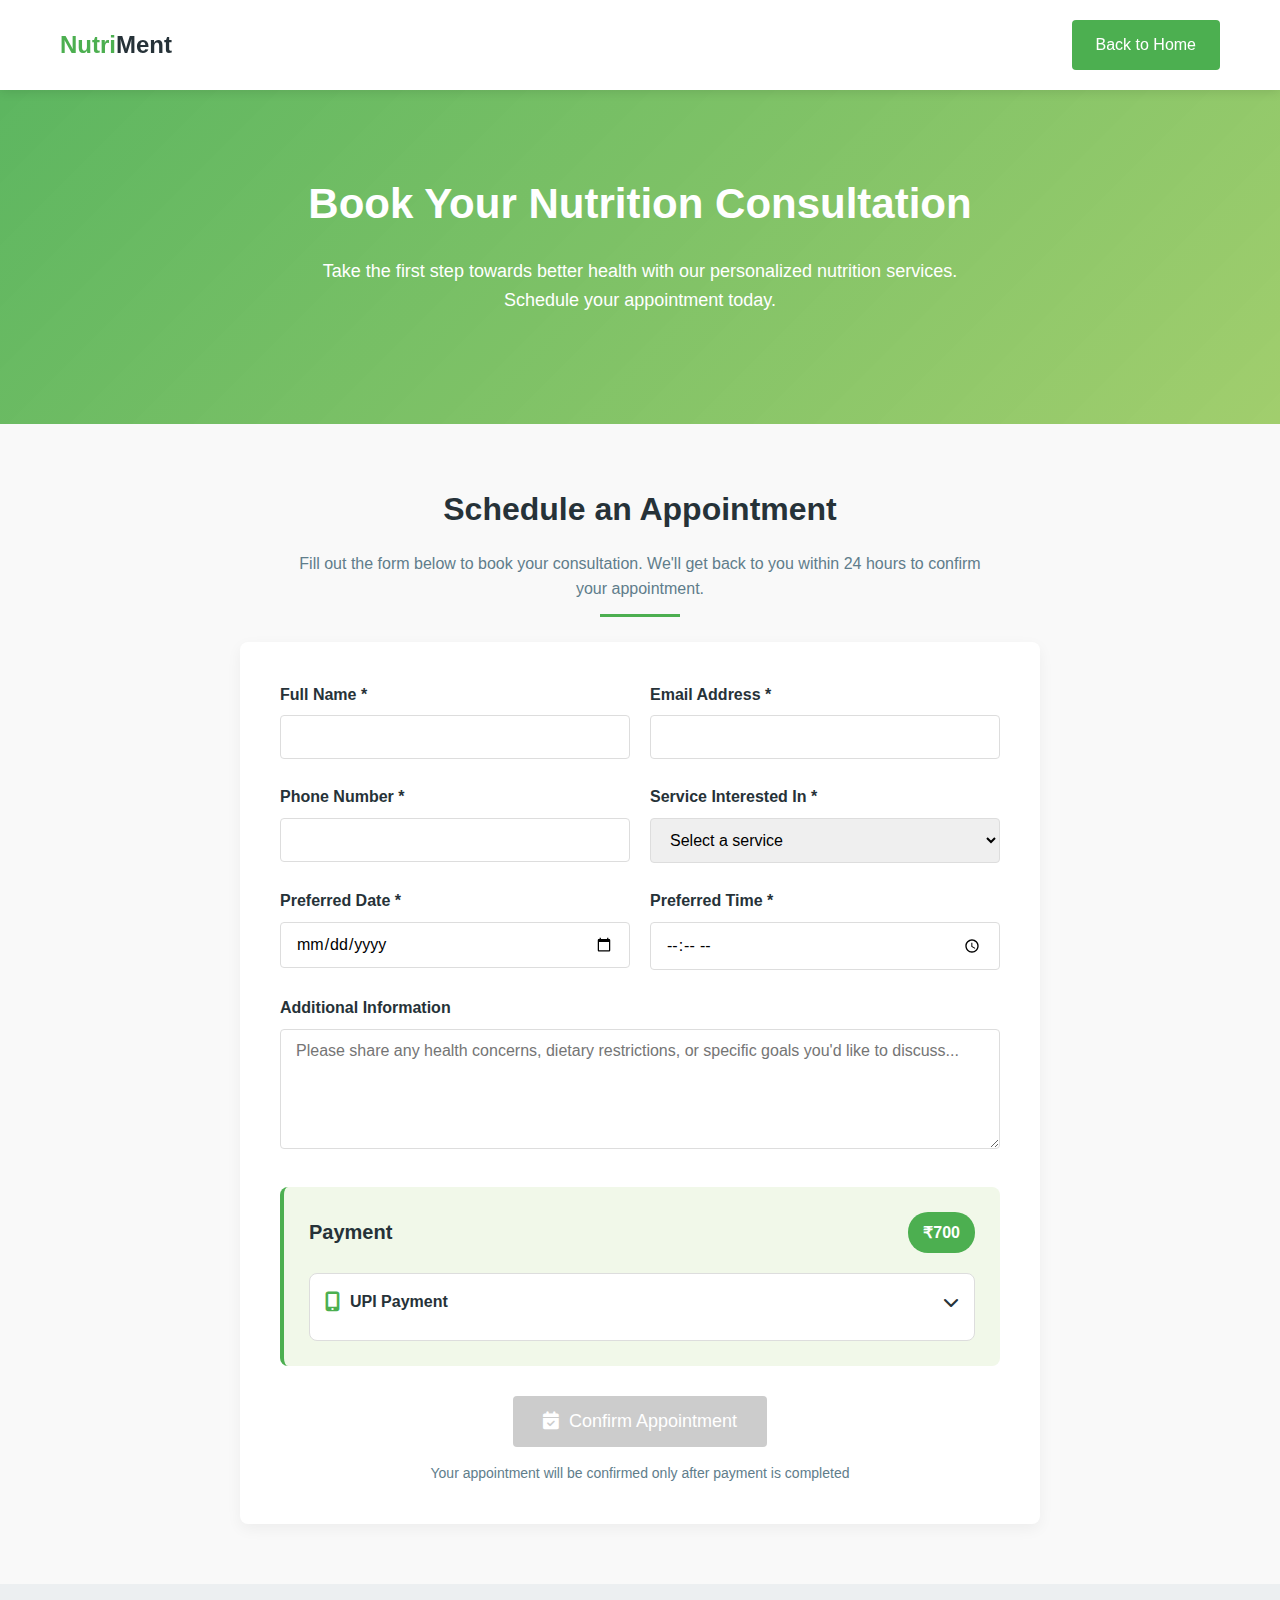
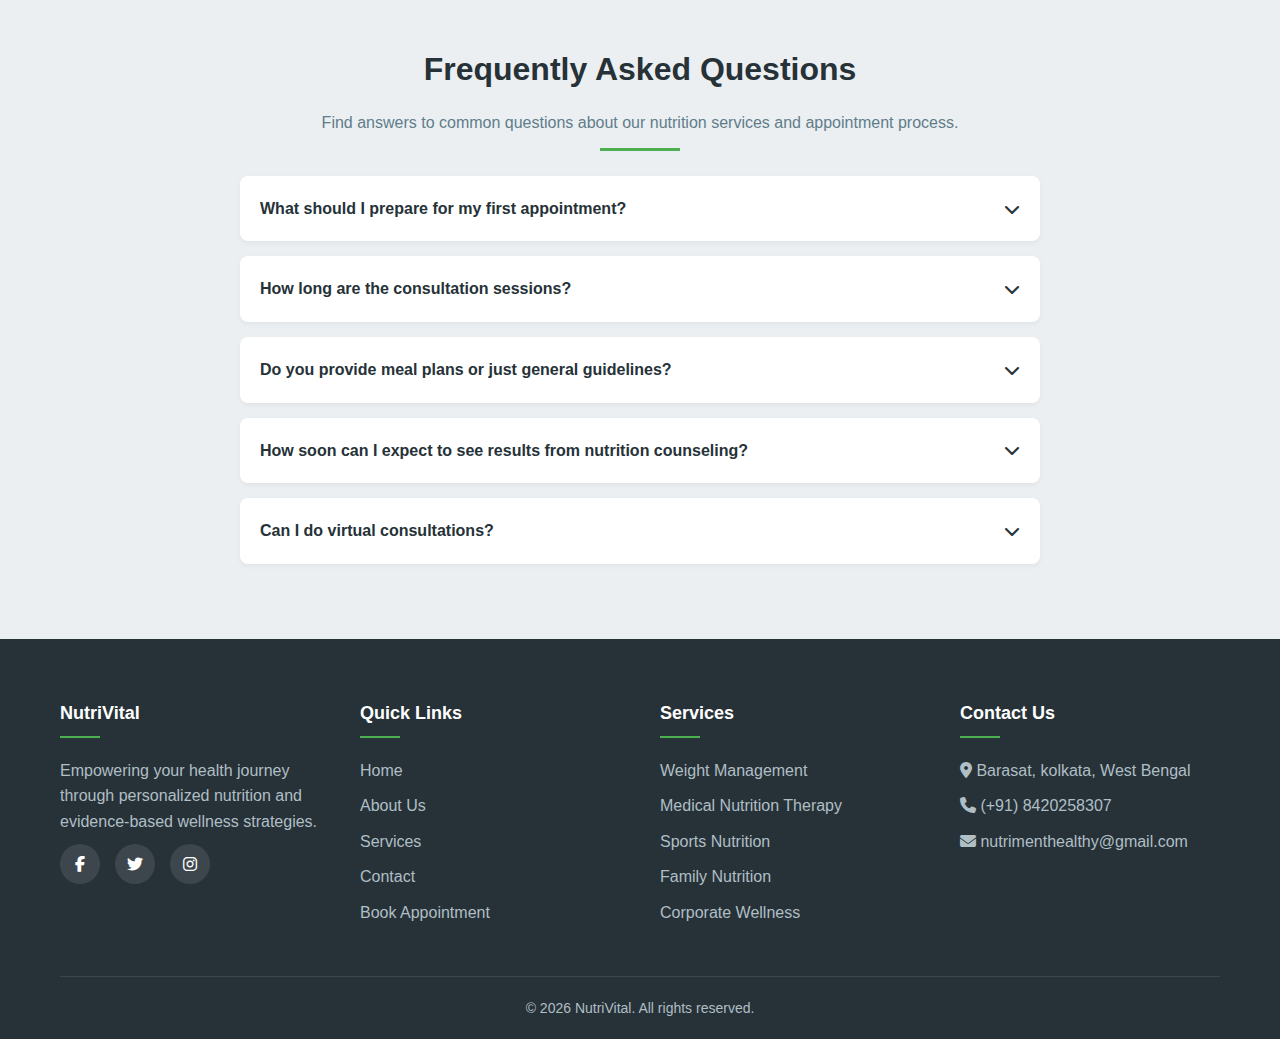
<file: book.html>
<!DOCTYPE html>
<html lang="en">
<head>
    <meta charset="UTF-8">
    <meta name="viewport" content="width=device-width, initial-scale=1.0">
    <title>Book Appointment | Nutriment</title>
    <link rel="stylesheet" href="https://cdnjs.cloudflare.com/ajax/libs/font-awesome/6.4.0/css/all.min.css">
    <style>
        :root {
            --primary: #4CAF50;
            --primary-dark: #2E7D32;
            --secondary: #8BC34A;
            --accent: #FFC107;
            --light: #F1F8E9;
            --dark: #263238;
            --gray: #607D8B;
            --light-gray: #ECEFF1;
        }

        * {
            margin: 0;
            padding: 0;
            box-sizing: border-box;
            font-family: 'Segoe UI', Tahoma, Geneva, Verdana, sans-serif;
        }

        body {
            background-color: #f9f9f9;
            color: var(--dark);
            line-height: 1.6;
        }

        .container {
            max-width: 1200px;
            margin: 0 auto;
            padding: 0 20px;
        }

        header {
            background-color: white;
            box-shadow: 0 2px 10px rgba(0,0,0,0.1);
            position: sticky;
            top: 0;
            z-index: 100;
        }

        .navbar {
            display: flex;
            justify-content: space-between;
            align-items: center;
            padding: 20px 0;
        }

        .logo {
            font-size: 24px;
            font-weight: 700;
            color: var(--primary);
            text-decoration: none;
        }

        .logo span {
            color: var(--dark);
        }

        .btn {
            display: inline-block;
            padding: 12px 24px;
            background-color: var(--primary);
            color: white;
            border: none;
            border-radius: 4px;
            font-size: 16px;
            cursor: pointer;
            transition: all 0.3s ease;
            text-decoration: none;
        }

        .btn:hover {
            background-color: var(--primary-dark);
            transform: translateY(-2px);
            box-shadow: 0 4px 8px rgba(76, 175, 80, 0.3);
        }

        .hero {
            background: linear-gradient(135deg, rgba(76, 175, 80, 0.9), rgba(139, 195, 74, 0.8)), url('https://images.unsplash.com/photo-1505576399279-565b52d4ac71?ixlib=rb-4.0.3&ixid=M3wxMjA3fDB8MHxwaG90by1wYWdlfHx8fGVufDB8fHx8fA%3D%3D&auto=format&fit=crop&w=1470&q=80') no-repeat center center/cover;
            color: white;
            padding: 80px 0;
            text-align: center;
        }

        .hero h1 {
            font-size: 42px;
            margin-bottom: 20px;
        }

        .hero p {
            font-size: 18px;
            max-width: 700px;
            margin: 0 auto 30px;
        }

        .appointment-section {
            padding: 60px 0;
        }

        .section-title {
            text-align: center;
            margin-bottom: 40px;
            position: relative;
        }

        .section-title h2 {
            font-size: 32px;
            color: var(--dark);
            margin-bottom: 15px;
        }

        .section-title p {
            color: var(--gray);
            max-width: 700px;
            margin: 0 auto;
        }

        .section-title:after {
            content: '';
            position: absolute;
            bottom: -15px;
            left: 50%;
            transform: translateX(-50%);
            width: 80px;
            height: 3px;
            background: var(--primary);
        }

        .appointment-form {
            background-color: white;
            border-radius: 8px;
            box-shadow: 0 5px 15px rgba(0,0,0,0.05);
            padding: 40px;
            max-width: 800px;
            margin: 0 auto;
        }

        .form-group {
            margin-bottom: 25px;
        }

        .form-group label {
            display: block;
            margin-bottom: 8px;
            font-weight: 600;
            color: var(--dark);
        }

        .form-control {
            width: 100%;
            padding: 12px 15px;
            border: 1px solid #ddd;
            border-radius: 4px;
            font-size: 16px;
            transition: border 0.3s ease;
        }

        .form-control:focus {
            outline: none;
            border-color: var(--primary);
            box-shadow: 0 0 0 3px rgba(76, 175, 80, 0.2);
        }

        textarea.form-control {
            min-height: 120px;
            resize: vertical;
        }

        .form-row {
            display: flex;
            gap: 20px;
        }

        .form-row .form-group {
            flex: 1;
        }

        /* Payment Section Inside Form */
        .payment-section {
            background-color: var(--light);
            padding: 25px;
            border-radius: 8px;
            margin: 30px 0;
            border-left: 4px solid var(--primary);
        }

        .payment-header {
            display: flex;
            justify-content: space-between;
            align-items: center;
            margin-bottom: 20px;
        }

        .payment-header h3 {
            color: var(--dark);
            font-size: 20px;
        }

        .payment-amount {
            background-color: var(--primary);
            color: white;
            padding: 8px 15px;
            border-radius: 20px;
            font-weight: 600;
        }

        .payment-options {
            display: flex;
            flex-direction: column;
            gap: 15px;
        }

        .payment-option {
            background-color: white;
            border: 1px solid #ddd;
            border-radius: 8px;
            padding: 15px;
            cursor: pointer;
            transition: all 0.3s ease;
        }

        .payment-option:hover {
            border-color: var(--primary);
            box-shadow: 0 2px 8px rgba(76, 175, 80, 0.1);
        }

        .payment-option.selected {
            border-color: var(--primary);
            background-color: rgba(76, 175, 80, 0.05);
        }

        .payment-option-header {
            display: flex;
            justify-content: space-between;
            align-items: center;
            margin-bottom: 10px;
        }

        .payment-option-title {
            display: flex;
            align-items: center;
            gap: 10px;
            font-weight: 600;
        }

        .payment-option-title i {
            font-size: 20px;
            color: var(--primary);
        }

        .payment-details {
            display: none;
            margin-top: 15px;
            padding-top: 15px;
            border-top: 1px solid #eee;
            animation: fadeIn 0.3s ease;
        }

        .payment-option.selected .payment-details {
            display: block;
        }

        .qr-code {
            max-width: 200px;
            margin: 0 auto;
            border: 1px solid #ddd;
            padding: 10px;
            border-radius: 8px;
            background-color: white;
        }

        .qr-code img {
            width: 100%;
            height: auto;
        }

        .payment-instructions {
            margin-top: 15px;
            font-size: 14px;
            color: var(--gray);
        }

        .payment-instructions p {
            margin-bottom: 5px;
        }

        .payment-confirm {
            display: flex;
            align-items: center;
            gap: 10px;
            margin-top: 15px;
            padding: 10px;
            background-color: #f9f9f9;
            border-radius: 4px;
        }

        .form-submit {
            margin-top: 30px;
            text-align: center;
        }

        .submit-btn {
            background-color: var(--primary);
            color: white;
            border: none;
            padding: 15px 30px;
            font-size: 18px;
            border-radius: 4px;
            cursor: pointer;
            transition: all 0.3s ease;
            display: inline-flex;
            align-items: center;
            gap: 10px;
        }

        .submit-btn:hover {
            background-color: var(--primary-dark);
            transform: translateY(-2px);
            box-shadow: 0 4px 8px rgba(76, 175, 80, 0.3);
        }

        .submit-btn:disabled {
            background-color: #ccc;
            cursor: not-allowed;
            transform: none;
            box-shadow: none;
        }

        .faq-section {
            padding: 60px 0;
            background-color: var(--light-gray);
        }

        .faq-container {
            max-width: 800px;
            margin: 0 auto;
        }

        .faq-item {
            background-color: white;
            border-radius: 8px;
            box-shadow: 0 2px 5px rgba(0,0,0,0.05);
            margin-bottom: 15px;
            overflow: hidden;
        }

        .faq-question {
            padding: 20px;
            display: flex;
            justify-content: space-between;
            align-items: center;
            cursor: pointer;
            font-weight: 600;
            transition: all 0.3s ease;
        }

        .faq-question:hover {
            background-color: var(--light);
        }

        .faq-question i {
            transition: transform 0.3s ease;
        }

        .faq-answer {
            padding: 0 20px;
            max-height: 0;
            overflow: hidden;
            transition: max-height 0.3s ease, padding 0.3s ease;
        }

        .faq-item.active .faq-question {
            background-color: var(--light);
        }

        .faq-item.active .faq-question i {
            transform: rotate(180deg);
        }

        .faq-item.active .faq-answer {
            max-height: 500px;
            padding: 0 20px 20px;
        }

        @keyframes fadeIn {
            from { opacity: 0; transform: translateY(10px); }
            to { opacity: 1; transform: translateY(0); }
        }

        footer {
            background-color: var(--dark);
            color: white;
            padding: 60px 0 20px;
        }

        .footer-content {
            display: grid;
            grid-template-columns: repeat(auto-fit, minmax(250px, 1fr));
            gap: 40px;
            margin-bottom: 40px;
        }

        .footer-column h3 {
            font-size: 18px;
            margin-bottom: 20px;
            position: relative;
            padding-bottom: 10px;
        }

        .footer-column h3:after {
            content: '';
            position: absolute;
            bottom: 0;
            left: 0;
            width: 40px;
            height: 2px;
            background-color: var(--primary);
        }

        .footer-column p, .footer-column a {
            color: #B0BEC5;
            margin-bottom: 10px;
            display: block;
            text-decoration: none;
            transition: color 0.3s ease;
        }

        .footer-column a:hover {
            color: white;
        }

        .social-links {
            display: flex;
            gap: 15px;
        }

        .social-links a {
            color: white;
            background-color: rgba(255,255,255,0.1);
            width: 40px;
            height: 40px;
            border-radius: 50%;
            display: flex;
            align-items: center;
            justify-content: center;
            transition: all 0.3s ease;
        }

        .social-links a:hover {
            background-color: var(--primary);
            transform: translateY(-3px);
        }

        .copyright {
            text-align: center;
            padding-top: 20px;
            border-top: 1px solid rgba(255,255,255,0.1);
            color: #B0BEC5;
            font-size: 14px;
        }

        @media (max-width: 768px) {
            .form-row {
                flex-direction: column;
                gap: 0;
            }

            .hero h1 {
                font-size: 32px;
            }

            .section-title h2 {
                font-size: 28px;
            }
        }
    </style>
</head>
<body>
    <header>
        <div class="container">
            <nav class="navbar">
                <a href="index.html" class="logo">Nutri<span>Ment</span></a>
                <a href="index.html" class="btn">Back to Home</a>
            </nav>
        </div>
    </header>

    <section class="hero">
        <div class="container">
            <h1>Book Your Nutrition Consultation</h1>
            <p>Take the first step towards better health with our personalized nutrition services. Schedule your appointment today.</p>
        </div>
    </section>

    <section class="appointment-section">
        <div class="container">
            <div class="section-title">
                <h2>Schedule an Appointment</h2>
                <p>Fill out the form below to book your consultation. We'll get back to you within 24 hours to confirm your appointment.</p>
            </div>

            <form class="appointment-form" action="https://api.web3forms.com/submit" method="POST" id="appointmentForm">
                <input type="hidden" name="access_key" value="6895446c-6368-4242-945d-7bc441e2a7a3">
                <input type="hidden" name="redirect" value="https://web3forms.com/success">
                <input type="hidden" name="subject" value="New Appointment Request">
                
                <div class="form-row">
                    <div class="form-group">
                        <label for="name">Full Name *</label>
                        <input type="text" id="name" name="name" class="form-control" required>
                    </div>
                    <div class="form-group">
                        <label for="email">Email Address *</label>
                        <input type="email" id="email" name="email" class="form-control" required>
                    </div>
                </div>

                <div class="form-row">
                    <div class="form-group">
                        <label for="phone">Phone Number *</label>
                        <input type="tel" id="phone" name="phone" class="form-control" required>
                    </div>
                    <div class="form-group">
                        <label for="service">Service Interested In *</label>
                        <select id="service" name="service" class="form-control" required>
                            <option value="">Select a service</option>
                            <option value="Weight Management">Weight Management</option>
                            <option value="Medical Nutrition Therapy">Medical Nutrition Therapy</option>
                            <option value="Sports Nutrition">Sports Nutrition</option>
                            <option value="Family Nutrition">Family Nutrition</option>
                            <option value="General Consultation">General Consultation</option>
                            <option value="Child Nutrition">Child Nutrition</option>
                        </select>
                    </div>
                </div>

                <div class="form-row">
                    <div class="form-group">
                        <label for="date">Preferred Date *</label>
                        <input type="date" id="date" name="date" class="form-control" required>
                    </div>
                    <div class="form-group">
                        <label for="time">Preferred Time *</label>
                        <input type="time" id="time" name="time" class="form-control" required>
                    </div>
                </div>

                <div class="form-group">
                    <label for="message">Additional Information</label>
                    <textarea id="message" name="message" class="form-control" placeholder="Please share any health concerns, dietary restrictions, or specific goals you'd like to discuss..."></textarea>
                </div>

                <!-- Payment Section Inside Form -->
                <div class="payment-section">
                    <div class="payment-header">
                        <h3>Payment</h3>
                        <div class="payment-amount">₹700</div>
                    </div>
                    
                    <div class="payment-options">
                        <div class="payment-option" id="upiOption">
                            <div class="payment-option-header">
                                <div class="payment-option-title">
                                    <i class="fas fa-mobile-alt"></i>
                                    <span>UPI Payment</span>
                                </div>
                                <i class="fas fa-chevron-down"></i>
                            </div>
                            
                            <div class="payment-details">
                                <div class="qr-code">
                                    <img src="images\\QR.jpeg" alt="UPI Payment QR Code">
                                </div>
                                
                                <div class="payment-instructions">
                                    <p><strong>Scan the QR code using any UPI app</strong></p>
                                    <p><strong>Amount:</strong> ₹700</p>
                                    <p><strong>UPI ID:</strong> tk53dtk@okhdfcbank</p>
                                </div>
                                
                                <div class="payment-confirm">
                                    <input type="checkbox" id="paymentConfirmed" name="payment_confirmed">
                                    <label for="paymentConfirmed">I have completed the payment</label>
                                </div>
                            </div>
                        </div>
                    </div>
                </div>

                <div class="form-submit">
                    <button type="submit" class="submit-btn" id="submitBtn" disabled>
                        <i class="fas fa-calendar-check"></i> Confirm Appointment
                    </button>
                    <p class="payment-instructions" style="margin-top: 15px;">
                        Your appointment will be confirmed only after payment is completed
                    </p>
                </div>
            </form>
        </div>
    </section>

    <section class="faq-section">
        <div class="container">
            <div class="section-title">
                <h2>Frequently Asked Questions</h2>
                <p>Find answers to common questions about our nutrition services and appointment process.</p>
            </div>

            <div class="faq-container">
                <div class="faq-item">
                    <div class="faq-question">
                        <span>What should I prepare for my first appointment?</span>
                        <i class="fas fa-chevron-down"></i>
                    </div>
                    <div class="faq-answer">
                        <p>For your first appointment, please bring any recent lab results, a list of medications/supplements you're taking, and a 3-day food diary if possible. Also prepare to discuss your health history, current concerns, and specific goals.</p>
                    </div>
                </div>

                <div class="faq-item">
                    <div class="faq-question">
                        <span>How long are the consultation sessions?</span>
                        <i class="fas fa-chevron-down"></i>
                    </div>
                    <div class="faq-answer">
                        <p>Initial consultations typically last 60 minutes, allowing us to thoroughly assess your needs. Follow-up sessions are usually 30-45 minutes depending on your treatment plan.</p>
                    </div>
                </div>

                <div class="faq-item">
                    <div class="faq-question">
                        <span>Do you provide meal plans or just general guidelines?</span>
                        <i class="fas fa-chevron-down"></i>
                    </div>
                    <div class="faq-answer">
                        <p>We offer both options based on your preferences. You can receive detailed meal plans with recipes and shopping lists, or broader guidelines with food group recommendations and portion sizes. During your initial consultation, we'll discuss which approach best fits your lifestyle and goals.</p>
                    </div>
                </div>

                <div class="faq-item">
                    <div class="faq-question">
                        <span>How soon can I expect to see results from nutrition counseling?</span>
                        <i class="fas fa-chevron-down"></i>
                    </div>
                    <div class="faq-answer">
                        <p>While individual results vary, most clients begin noticing positive changes in energy levels and digestion within 2-4 weeks. More significant changes like weight normalization or improved lab markers typically take 3-6 months of consistent implementation of your personalized nutrition plan.</p>
                    </div>
                </div>

                <div class="faq-item">
                    <div class="faq-question">
                        <span>Can I do virtual consultations?</span>
                        <i class="fas fa-chevron-down"></i>
                    </div>
                    <div class="faq-answer">
                        <p>Yes! We offer secure telehealth appointments via video conference. These are just as effective as in-person visits for most nutrition counseling needs.</p>
                    </div>
                </div>
            </div>
        </div>
    </section>

    <footer>
        <div class="container">
            <div class="footer-content">
                <div class="footer-column">
                    <h3>NutriVital</h3>
                    <p>Empowering your health journey through personalized nutrition and evidence-based wellness strategies.</p>
                    <div class="social-links">
                        <a href="https://www.facebook.com/share/16wFg8fNHW/"><i class="fab fa-facebook-f"></i></a>
                        <a href="#"><i class="fab fa-twitter"></i></a>
                        <a href="https://www.instagram.com/nutri.tips.97?igsh=ZWM0ZGc2ZjhlOWIx"><i class="fab fa-instagram"></i></a>
                    </div>
                </div>

                <div class="footer-column">
                    <h3>Quick Links</h3>
                    <a href="index.html">Home</a>
                    <a href="about.html">About Us</a>
                    <a href="services.html">Services</a>
                    <a href="contact.html">Contact</a>
                    <a href="appointment.html">Book Appointment</a>
                </div>

                <div class="footer-column">
                    <h3>Services</h3>
                    <a href="#">Weight Management</a>
                    <a href="#">Medical Nutrition Therapy</a>
                    <a href="#">Sports Nutrition</a>
                    <a href="#">Family Nutrition</a>
                    <a href="#">Corporate Wellness</a>
                </div>

                <div class="footer-column">
                    <h3>Contact Us</h3>
                    <p><i class="fas fa-map-marker-alt"></i> Barasat, kolkata, West Bengal</p>
                    <p><i class="fas fa-phone"></i> (+91) 8420258307</p>
                    <p><i class="fas fa-envelope"></i> nutrimenthealthy@gmail.com</p>
                </div>
            </div>

            <div class="copyright">
                <p>&copy; <script>document.write(new Date().getFullYear())</script> NutriVital. All rights reserved.</p>
            </div>
        </div>
    </footer>

    <script>
        // FAQ Dropdown Functionality
        document.querySelectorAll('.faq-question').forEach(question => {
            question.addEventListener('click', () => {
                const item = question.parentNode;
                item.classList.toggle('active');
                
                // Close other open items
                document.querySelectorAll('.faq-item').forEach(otherItem => {
                    if (otherItem !== item && otherItem.classList.contains('active')) {
                        otherItem.classList.remove('active');
                    }
                });
            });
        });

        // Payment Option Selection
        const upiOption = document.getElementById('upiOption');
        
        upiOption.addEventListener('click', function() {
            this.classList.toggle('selected');
        });

        // Enable submit button only when payment is confirmed
        const paymentCheckbox = document.getElementById('paymentConfirmed');
        const submitBtn = document.getElementById('submitBtn');
        
        paymentCheckbox.addEventListener('change', function() {
            submitBtn.disabled = !this.checked;
        });

        // Form submission feedback
        const form = document.getElementById('appointmentForm');
        if (form) {
            form.addEventListener('submit', function(e) {
                // Show loading state
                submitBtn.innerHTML = '<i class="fas fa-spinner fa-spin"></i> Processing...';
                submitBtn.disabled = true;
            });
        }

        // Make sure to replace YOUR_WEB3FORMS_ACCESS_KEY with your actual key
        // Web3Forms will handle the form submission and email delivery
    </script>
</body>
</html>
</file>
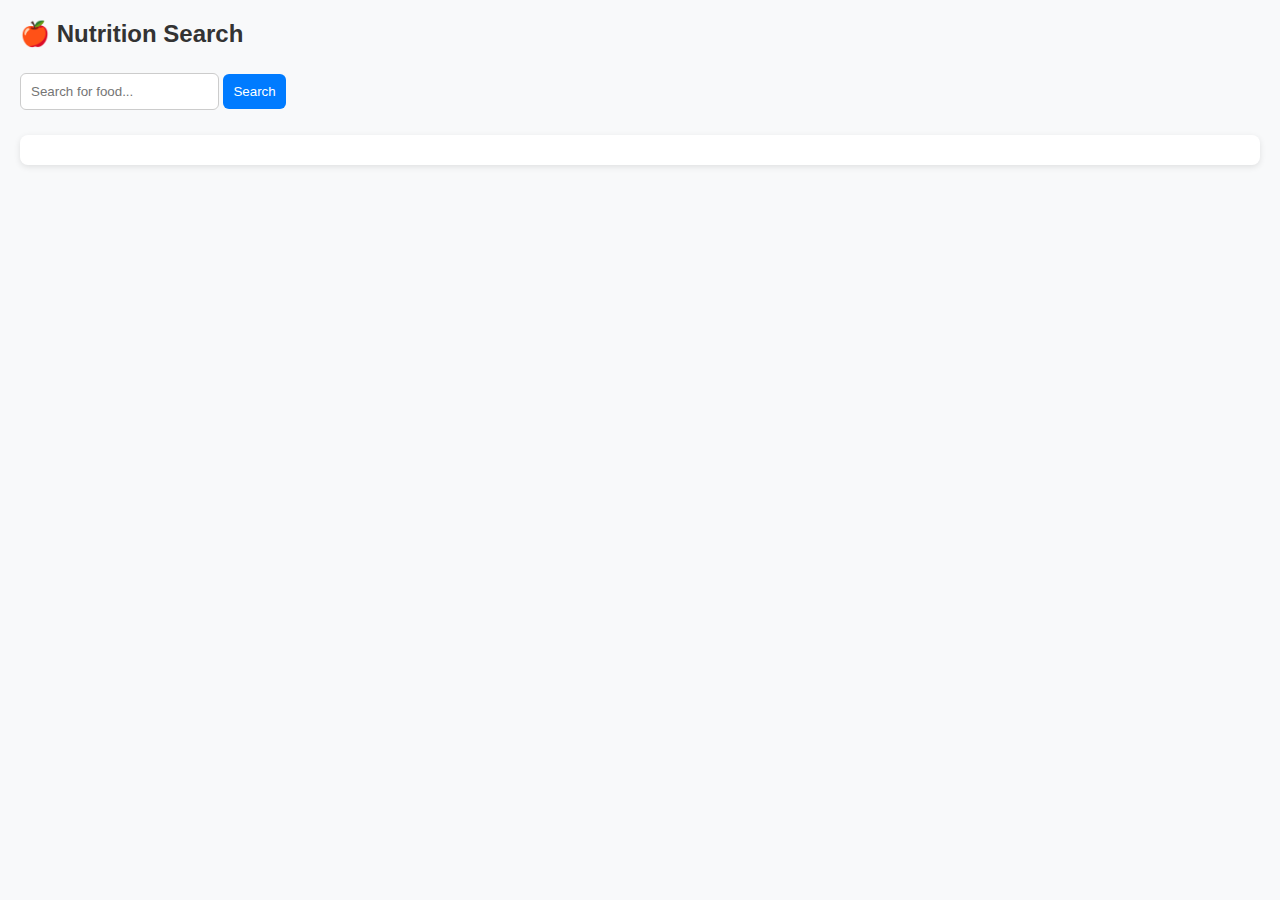
<file: nutrition.html>
<!DOCTYPE html>
<html lang="en">
<head>
  <meta charset="UTF-8">
  <title>Nutrition Finder</title>
  <style>
    body {
      font-family: Arial, sans-serif;
      margin: 20px;
      background: #f8f9fa;
    }
    h2 {
      color: #333;
    }
    input, button {
      padding: 10px;
      margin: 5px 0;
      border-radius: 6px;
      border: 1px solid #ccc;
    }
    button {
      background: #007bff;
      color: white;
      border: none;
      cursor: pointer;
    }
    button:hover {
      background: #0056b3;
    }
    #results {
      margin-top: 20px;
      padding: 15px;
      border-radius: 8px;
      background: white;
      box-shadow: 0 2px 6px rgba(0,0,0,0.1);
    }
  </style>
</head>
<body>
  <h2>🍎 Nutrition Search</h2>
  <input type="text" id="foodInput" list="foodSuggestions" placeholder="Search for food...">
  <datalist id="foodSuggestions"></datalist>
  <button onclick="searchFoods()">Search</button>

  <div id="results"></div>

  <script>
    // ✅ Food Database (fruits, vegetables, nuts, meats, grains, dairy)
    const foodDatabase = [
      // Fruits
      { name: "Apple", calories: 95, protein: 0.5, carbs: 25, fats: 0.3 },
      { name: "Banana", calories: 105, protein: 1.3, carbs: 27, fats: 0.4 },
      { name: "Orange", calories: 62, protein: 1.2, carbs: 15, fats: 0.2 },
      { name: "Mango", calories: 99, protein: 1.4, carbs: 25, fats: 0.6 },
      { name: "Grapes (1 cup)", calories: 104, protein: 1.1, carbs: 27, fats: 0.2 },
      { name: "Strawberries (1 cup)", calories: 49, protein: 1, carbs: 12, fats: 0.5 },
      { name: "Pineapple (1 cup)", calories: 82, protein: 1, carbs: 22, fats: 0.2 },
      { name: "Watermelon (1 cup)", calories: 46, protein: 0.9, carbs: 12, fats: 0.2 },
      { name: "Avocado (100g)", calories: 160, protein: 2, carbs: 9, fats: 15 },
      { name: "Papaya (1 cup)", calories: 59, protein: 1, carbs: 15, fats: 0.4 },

      // Vegetables
      { name: "Broccoli (1 cup)", calories: 55, protein: 3.7, carbs: 11, fats: 0.6 },
      { name: "Spinach (1 cup)", calories: 7, protein: 0.9, carbs: 1, fats: 0.1 },
      { name: "Carrot (1 medium)", calories: 25, protein: 0.6, carbs: 6, fats: 0.1 },
      { name: "Potato (1 medium)", calories: 163, protein: 4, carbs: 37, fats: 0.2 },
      { name: "Sweet Potato (1 medium)", calories: 112, protein: 2, carbs: 26, fats: 0.1 },
      { name: "Tomato (1 medium)", calories: 22, protein: 1.1, carbs: 5, fats: 0.2 },
      { name: "Cucumber (1 cup)", calories: 16, protein: 0.7, carbs: 4, fats: 0.1 },
      { name: "Onion (1 medium)", calories: 44, protein: 1.2, carbs: 10, fats: 0.1 },
      { name: "Cauliflower (1 cup)", calories: 25, protein: 2, carbs: 5, fats: 0.3 },
      { name: "Peas (1 cup)", calories: 118, protein: 8, carbs: 21, fats: 0.6 },

      // Nuts & Seeds
      { name: "Almonds (1 oz)", calories: 164, protein: 6, carbs: 6, fats: 14 },
      { name: "Cashews (1 oz)", calories: 155, protein: 5, carbs: 9, fats: 12 },
      { name: "Walnuts (1 oz)", calories: 185, protein: 4, carbs: 4, fats: 18 },
      { name: "Peanuts (1 oz)", calories: 161, protein: 7, carbs: 5, fats: 14 },
      { name: "Pistachios (1 oz)", calories: 159, protein: 6, carbs: 8, fats: 13 },
      { name: "Chia Seeds (1 oz)", calories: 138, protein: 4.7, carbs: 12, fats: 8.7 },
      { name: "Flaxseeds (1 oz)", calories: 150, protein: 5, carbs: 8, fats: 12 },
      { name: "Sunflower Seeds (1 oz)", calories: 164, protein: 6, carbs: 6, fats: 14 },

      // Meats & Fish
      { name: "Chicken Breast (100g)", calories: 165, protein: 31, carbs: 0, fats: 3.6 },
      { name: "Beef Steak (100g)", calories: 271, protein: 25, carbs: 0, fats: 19 },
      { name: "Pork (100g)", calories: 242, protein: 27, carbs: 0, fats: 14 },
      { name: "Lamb (100g)", calories: 294, protein: 25, carbs: 0, fats: 21 },
      { name: "Turkey (100g)", calories: 135, protein: 29, carbs: 0, fats: 1 },
      { name: "Salmon (100g)", calories: 208, protein: 20, carbs: 0, fats: 13 },
      { name: "Tuna (100g)", calories: 132, protein: 28, carbs: 0, fats: 1 },
      { name: "Shrimp (100g)", calories: 99, protein: 24, carbs: 0, fats: 0.3 },
      { name: "Egg (large)", calories: 70, protein: 6, carbs: 0.6, fats: 5 },

      // Grains & Legumes
      { name: "Rice (1 cup cooked)", calories: 206, protein: 4, carbs: 45, fats: 0.4 },
      { name: "Brown Rice (1 cup)", calories: 215, protein: 5, carbs: 45, fats: 1.8 },
      { name: "Quinoa (1 cup cooked)", calories: 222, protein: 8, carbs: 39, fats: 3.5 },
      { name: "Oats (1 cup)", calories: 307, protein: 11, carbs: 55, fats: 5 },
      { name: "Bread (1 slice)", calories: 79, protein: 3, carbs: 15, fats: 1 },
      { name: "Lentils (1 cup cooked)", calories: 230, protein: 18, carbs: 40, fats: 0.8 },
      { name: "Chickpeas (1 cup cooked)", calories: 269, protein: 15, carbs: 45, fats: 4 },
      { name: "Kidney Beans (1 cup cooked)", calories: 225, protein: 15, carbs: 40, fats: 0.9 },
      { name: "Black Beans (1 cup cooked)", calories: 227, protein: 15, carbs: 41, fats: 0.9 },

      // Dairy
      { name: "Milk (1 cup)", calories: 103, protein: 8, carbs: 12, fats: 2.4 },
      { name: "Yogurt (1 cup)", calories: 149, protein: 8.5, carbs: 11, fats: 8 },
      { name: "Cheddar Cheese (28g)", calories: 113, protein: 7, carbs: 0.4, fats: 9 },
      { name: "Butter (1 tbsp)", calories: 102, protein: 0.1, carbs: 0, fats: 11 }
    ];

    // ✅ Search function
    function searchFoods() {
      const input = document.getElementById("foodInput").value.toLowerCase();
      const food = foodDatabase.find(f => f.name.toLowerCase() === input);

      const resultsDiv = document.getElementById("results");
      if (food) {
        resultsDiv.innerHTML = `
          <h3>${food.name}</h3>
          <p><strong>Calories:</strong> ${food.calories}</p>
          <p><strong>Protein:</strong> ${food.protein} g</p>
          <p><strong>Carbs:</strong> ${food.carbs} g</p>
          <p><strong>Fats:</strong> ${food.fats} g</p>
        `;
      } else {
        resultsDiv.innerHTML = `<p style="color:red;">Food not found. Try typing slowly to see suggestions.</p>`;
      }
    }

    // ✅ Auto-suggestions
    function updateSuggestions() {
      const searchTerm = foodInput.value.toLowerCase();
      const suggestions = foodDatabase
        .filter(food => food.name.toLowerCase().includes(searchTerm))
        .slice(0, 10);

      const suggestionList = document.getElementById("foodSuggestions");
      suggestionList.innerHTML = "";

      suggestions.forEach(food => {
        const option = document.createElement("option");
        option.value = food.name;
        suggestionList.appendChild(option);
      });
    }

    foodInput.addEventListener("input", updateSuggestions);
  </script>
</body>
</html>
</file>
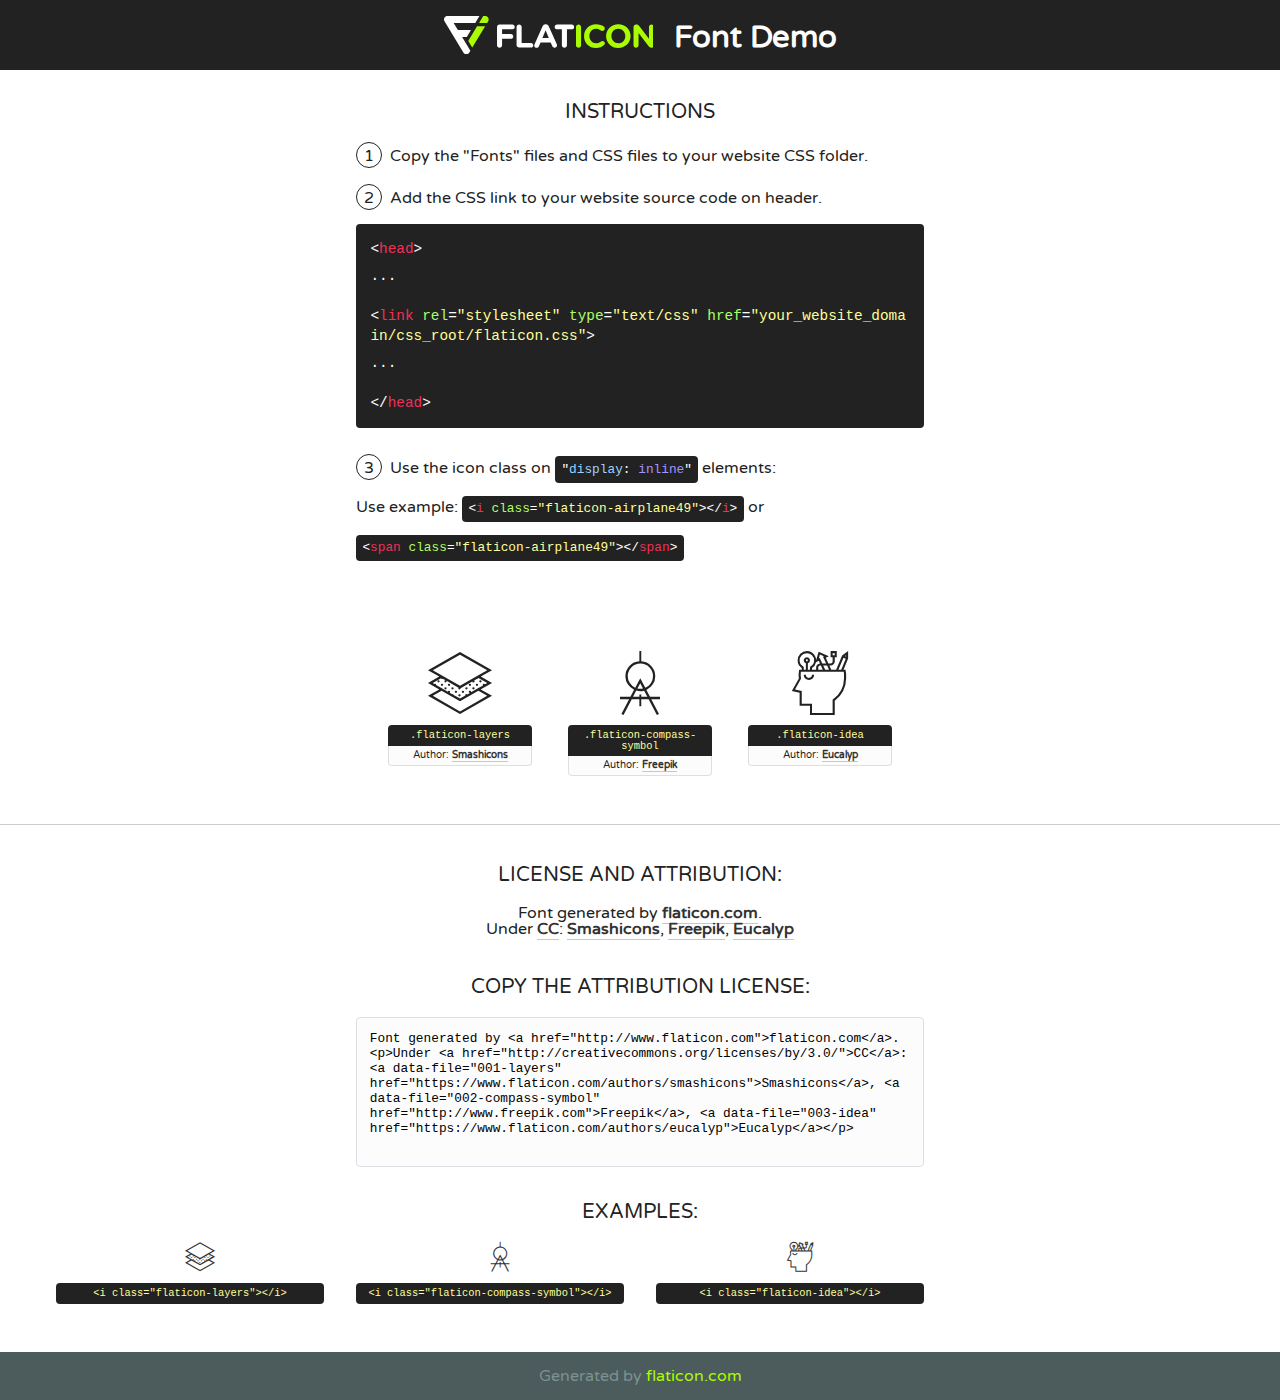
<file: fonts/flaticon/font/flaticon.html>
<!DOCTYPE html>
<!--
  Flaticon icon font: Flaticon
  Creation date: 06/10/2018 08:32
-->
<html>
<!DOCTYPE html>
<html>

<head>
    <title>Flaticon WebFont</title>
    <link href="http://fonts.googleapis.com/css?family=Varela+Round" rel="stylesheet" type="text/css" />
    <link rel="stylesheet" type="text/css" href="flaticon.css">
    <meta charset="UTF-8">
    <style>
    html, body, div, span, applet, object, iframe,
    h1, h2, h3, h4, h5, h6, p, blockquote, pre,
    a, abbr, acronym, address, big, cite, code,
    del, dfn, em, img, ins, kbd, q, s, samp,
    small, strike, strong, sub, sup, tt, var,
    b, u, i, center,
    dl, dt, dd, ol, ul, li,
    fieldset, form, label, legend,
    table, caption, tbody, tfoot, thead, tr, th, td,
    article, aside, canvas, details, embed, 
    figure, figcaption, footer, header, hgroup, 
    menu, nav, output, ruby, section, summary,
    time, mark, audio, video {
        margin: 0;
        padding: 0;
        border: 0;
        font-size: 100%;
        font: inherit;
        vertical-align: baseline;
    }
    /* HTML5 display-role reset for older browsers */
    article, aside, details, figcaption, figure, 
    footer, header, hgroup, menu, nav, section {
        display: block;
    }
    body {
        line-height: 1;
    }
    ol, ul {
        list-style: none;
    }
    blockquote, q {
        quotes: none;
    }
    blockquote:before, blockquote:after,
    q:before, q:after {
        content: '';
        content: none;
    }
    table {
        border-collapse: collapse;
        border-spacing: 0;
    }
    body {
        font-family: 'Varela Round', Helvetica, Arial, sans-serif;
        font-size: 16px;
        color: #222;
    }
    a {
        color: #333;
        border-bottom: 1px solid #a9fd00;
        font-weight: bold;
        text-decoration: none;
    }
    * {
        -moz-box-sizing: border-box;
        -webkit-box-sizing: border-box;
        box-sizing: border-box;
        margin: 0;
        padding: 0;
    }
    [class^="flaticon-"]:before, [class*=" flaticon-"]:before, [class^="flaticon-"]:after, [class*=" flaticon-"]:after {
        font-family: Flaticon;
        font-size: 30px;
        font-style: normal;
        margin-left: 20px;
        color: #333;
    }
    .wrapper {
        max-width: 600px;
        margin: auto;
        padding: 0 1em;
    }
    .title {
        font-size: 1.25em;
        text-align: center;
        margin-bottom: 1em;
        text-transform: uppercase;
    }
    header {
        text-align: center;
        background-color: #222;
        color: #fff;
        padding: 1em;
    }
    header .logo {
        width: 210px;
        height: 38px;
        display: inline-block;
        vertical-align: middle;
        margin-right: 1em;
        border: none;
    }
    header strong {
        font-size: 1.95em;
        font-weight: bold;
        vertical-align: middle;
        margin-top: 5px;
        display: inline-block;
    }
    .demo {
        margin: 2em auto;
        line-height: 1.25em;
    }
    .demo ul li {
        margin-bottom: 1em;
    }
    .demo ul li .num {
        color: #222;
        border-radius: 20px;
        display: inline-block;
        width: 26px;
        padding: 3px;
        height: 26px;
        text-align: center;
        margin-right: 0.5em;
        border: 1px solid #222;
    }
    .demo ul li code {
        background-color: #222;
        border-radius: 4px;
        padding: 0.25em 0.5em;
        display: inline-block;
        color: #fff;
        font-family: Consolas,Monaco,Lucida Console,Liberation Mono,DejaVu Sans Mono,Bitstream Vera Sans Mono,Courier New, monospace;
        font-weight: lighter;
        margin-top: 1em;
        font-size: 0.8em;
        word-break: break-all;
    }
    .demo ul li code.big {
        padding: 1em;
        font-size: 0.9em;
    }
    .demo ul li code .red {
        color: #EF3159;
    }
    .demo ul li code .green {
        color: #ACFF65;
    }
    .demo ul li code .yellow {
        color: #FFFF99;
    }
    .demo ul li code .blue {
        color: #99D3FF;
    }
    .demo ul li code .purple {
        color: #A295FF;
    }
    .demo ul li code .dots {
        margin-top: 0.5em;
        display: block;
    }
    #glyphs {
        border-bottom: 1px solid #ccc;
        padding: 2em 0;
        text-align: center;
    }
    .glyph {
        display: inline-block;
        width: 9em;
        margin: 1em;
        text-align: center;
        vertical-align: top;
        background: #FFF;
    }
    .glyph .glyph-icon {
        padding: 10px;
        display: block;
        font-family:"Flaticon";
        font-size: 64px;
        line-height: 1;
    }
    .glyph .glyph-icon:before {
        font-size: 64px;
        color: #222;
        margin-left: 0;
    }
    .class-name {
        font-size: 0.65em;
        background-color: #222;
        color: #fff;
        border-radius: 4px 4px 0 0;
        padding: 0.5em;
        color: #FFFF99;
        font-family: Consolas,Monaco,Lucida Console,Liberation Mono,DejaVu Sans Mono,Bitstream Vera Sans Mono,Courier New, monospace;
    }
    .author-name {
        font-size: 0.6em;
        background-color: #fcfcfd;
        border: 1px solid #DEDEE4;
        border-top: 0;
        border-radius: 0 0 4px 4px;
        padding: 0.5em;
    }
    .class-name:last-child {
        font-size: 10px;
        color:#888;
    }
    .class-name:last-child a {
        font-size: 10px;
        color:#555;
    }
    .class-name:last-child a:hover {
        color:#a9fd00;
    }
    .glyph > input {
        display: block;
        width: 100px;
        margin: 5px auto;
        text-align: center;
        font-size: 12px;
        cursor: text;
    }
    .glyph > input.icon-input {
        font-family:"Flaticon";
        font-size: 16px;
        margin-bottom: 10px;
    }
    .attribution .title {
        margin-top: 2em;
    }
    .attribution textarea {
        background-color: #fcfcfd;
        padding: 1em;
        border: none;
        box-shadow: none;
        border: 1px solid #DEDEE4;
        border-radius: 4px;
        resize: none;
        width: 100%;
        height: 150px;
        font-size: 0.8em;
        font-family: Consolas,Monaco,Lucida Console,Liberation Mono,DejaVu Sans Mono,Bitstream Vera Sans Mono,Courier New, monospace;
        -webkit-appearance: none;
    }
    .iconsuse {
        margin: 2em auto;
        text-align: center;
        max-width: 1200px;
    }
    .iconsuse:after {
        content: '';
        display: table;
        clear: both;
    }
    .iconsuse .image {
        float: left;
        width: 25%;
        padding: 0 1em;
    }
    .iconsuse .image p {
        margin-bottom: 1em;
    }
    .iconsuse .image span {
        display: block;
        font-size: 0.65em;
        background-color: #222;
        color: #fff;
        border-radius: 4px;
        padding: 0.5em;
        color: #FFFF99;
        margin-top: 1em;
        font-family: Consolas,Monaco,Lucida Console,Liberation Mono,DejaVu Sans Mono,Bitstream Vera Sans Mono,Courier New, monospace;
    }
    #footer {
        text-align: center;
        background-color: #4C5B5C;
        color: #7c9192;
        padding: 1em;
    }
    #footer a {
        border: none;
        color: #a9fd00;
        font-weight: normal;
    }
    @media (max-width: 960px) {
        .iconsuse .image {
            width: 50%;
        }
    }
    @media (max-width: 560px) {
        .iconsuse .image {
            width: 100%;
        }
    }
    </style>
</head>

<body class="characters-off">

    <header>
        <a href="http://www.flaticon.com" target="_blank" class="logo">
            <svg version="1.1" xmlns="http://www.w3.org/2000/svg" xmlns:xlink="http://www.w3.org/1999/xlink" xmlns:a="http://ns.adobe.com/AdobeSVGViewerExtensions/3.0/" viewBox="0 0 560.875 102.036" enable-background="new 0 0 560.875 102.036" xml:space="preserve">
                <defs>
                </defs>
                <g>
                    <g class="letters">
                        <path fill="#ffffff" d="M141.596,29.675c0-3.777,2.985-6.767,6.764-6.767h34.438c3.426,0,6.15,2.728,6.15,6.15
                        c0,3.43-2.724,6.149-6.15,6.149h-27.674v13.091h23.719c3.429,0,6.151,2.724,6.151,6.15c0,3.43-2.723,6.149-6.151,6.149h-23.719
                        v17.574c0,3.773-2.986,6.761-6.764,6.761c-3.779,0-6.764-2.989-6.764-6.761V29.675z"></path>
                        <path fill="#ffffff" d="M193.844,29.149c0-3.781,2.985-6.767,6.764-6.767c3.776,0,6.763,2.985,6.763,6.767v42.957h25.039
                        c3.426,0,6.149,2.726,6.149,6.153c0,3.425-2.723,6.15-6.149,6.15h-31.802c-3.779,0-6.764-2.986-6.764-6.768V29.149z"></path>
                        <path fill="#ffffff" d="M241.891,75.71l21.438-48.407c1.492-3.341,4.215-5.357,7.906-5.357h0.792
                        c3.686,0,6.323,2.017,7.815,5.357l21.439,48.407c0.436,0.967,0.701,1.845,0.701,2.723c0,3.602-2.809,6.501-6.414,6.501
                        c-3.161,0-5.269-1.845-6.499-4.655l-4.132-9.661h-27.059l-4.301,10.102c-1.144,2.631-3.426,4.214-6.237,4.214
                        c-3.517,0-6.24-2.81-6.24-6.325C241.1,77.64,241.451,76.677,241.891,75.71z M279.932,58.666l-8.521-20.297l-8.526,20.297H279.932
                        z"></path>
                        <path fill="#ffffff" d="M314.864,35.387H301.86c-3.429,0-6.239-2.813-6.239-6.238c0-3.429,2.811-6.24,6.239-6.24h39.533
                        c3.426,0,6.237,2.811,6.237,6.24c0,3.425-2.811,6.238-6.237,6.238h-13.001v42.785c0,3.773-2.99,6.761-6.764,6.761
                        c-3.779,0-6.764-2.989-6.764-6.761V35.387z"></path>
                        <path fill="#A9FD00" d="M352.615,29.149c0-3.781,2.985-6.767,6.767-6.767c3.774,0,6.761,2.985,6.761,6.767v49.024
                        c0,3.773-2.987,6.761-6.761,6.761c-3.781,0-6.767-2.989-6.767-6.761V29.149z"></path>
                        <path fill="#A9FD00" d="M374.132,53.836v-0.179c0-17.481,13.178-31.801,32.065-31.801c9.22,0,15.459,2.458,20.557,6.238
                        c1.402,1.054,2.637,2.985,2.637,5.357c0,3.692-2.985,6.59-6.681,6.59c-1.845,0-3.071-0.702-4.044-1.319
                        c-3.776-2.813-7.729-4.393-12.562-4.393c-10.364,0-17.831,8.611-17.831,19.154v0.173c0,10.542,7.291,19.329,17.831,19.329
                        c5.715,0,9.492-1.756,13.359-4.834c1.049-0.874,2.458-1.491,4.039-1.491c3.429,0,6.325,2.813,6.325,6.236
                        c0,2.106-1.056,3.78-2.282,4.834c-5.539,4.834-12.036,7.733-21.878,7.733C387.572,85.464,374.132,71.493,374.132,53.836z"></path>
                        <path fill="#A9FD00" d="M433.009,53.836v-0.179c0-17.481,13.79-31.801,32.766-31.801c18.981,0,32.592,14.143,32.592,31.628v0.173
                        c0,17.483-13.785,31.807-32.769,31.807C446.625,85.464,433.009,71.32,433.009,53.836z M484.224,53.836v-0.179
                        c0-10.539-7.725-19.326-18.626-19.326c-10.893,0-18.449,8.611-18.449,19.154v0.173c0,10.542,7.73,19.329,18.626,19.329
                        C476.676,72.986,484.224,64.378,484.224,53.836z"></path>
                        <path fill="#A9FD00" d="M506.233,29.321c0-3.774,2.99-6.763,6.767-6.763h1.401c3.252,0,5.183,1.583,7.029,3.953l26.093,34.265
                        V29.059c0-3.692,2.99-6.677,6.681-6.677c3.683,0,6.671,2.985,6.671,6.677v48.934c0,3.78-2.987,6.765-6.764,6.765h-0.436
                        c-3.257,0-5.188-1.581-7.034-3.953l-27.056-35.492v32.944c0,3.687-2.985,6.676-6.678,6.676c-3.683,0-6.673-2.989-6.673-6.676
                        V29.321z"></path>
                    </g>
                    <g class="insignia">
                        <path fill="#ffffff" d="M48.372,56.137h12.517l11.156-18.537H37.186L25.688,18.539h57.825L94.668,0H9.271
                        C5.925,0,2.842,1.801,1.198,4.716c-1.644,2.907-1.593,6.482,0.134,9.343l50.38,83.501c1.678,2.781,4.689,4.476,7.938,4.476
                        c3.246,0,6.257-1.695,7.935-4.476l2.898-4.804L48.372,56.137z"></path>
                        <g class="i">
                            <path fill="#A9FD00" d="M93.575,18.539h0.031v0.004l21.652,0.004l2.705-4.488c1.727-2.861,1.778-6.436,0.133-9.343
                            C116.454,1.801,113.371,0,110.026,0h-5.294L93.575,18.539z"></path>
                            <polygon fill="#A9FD00" points="88.291,27.356 64.725,66.486 75.519,84.404 109.942,27.356"></polygon>
                        </g>
                    </g>
                </g>
            </svg>
        </a>
        <strong>Font Demo</strong>
    </header>


    <section class="demo wrapper">

        <p class="title">Instructions</p>

        <ul>
            <li>
                <span class="num">1</span>Copy the "Fonts" files and CSS files to your website CSS folder.
            </li>
            <li>
                <span class="num">2</span>Add the CSS link to your website source code on header.
                <code class="big">
                    &lt;<span class="red">head</span>&gt;
                    <br/><span class="dots">...</span>
                    <br/>&lt;<span class="red">link</span> <span class="green">rel</span>=<span class="yellow">"stylesheet"</span> <span class="green">type</span>=<span class="yellow">"text/css"</span> <span class="green">href</span>=<span class="yellow">"your_website_domain/css_root/flaticon.css"</span>&gt;
                    <br/><span class="dots">...</span>
                    <br/>&lt;/<span class="red">head</span>&gt;
                </code>
            </li>

            <li>
                <p>
                    <span class="num">3</span>Use the icon class on <code>"<span class="blue">display</span>:<span class="purple"> inline</span>"</code> elements:
                    <br />
                    Use example: <code>&lt;<span class="red">i</span> <span class="green">class</span>=<span class="yellow">&quot;flaticon-airplane49&quot;</span>&gt;&lt;/<span class="red">i</span>&gt;</code> or <code>&lt;<span class="red">span</span> <span class="green">class</span>=<span class="yellow">&quot;flaticon-airplane49&quot;</span>&gt;&lt;/<span class="red">span</span>&gt;</code>
            </li>
        </ul>

    </section>




   <section id="glyphs">          
    
      
        <div class="glyph"><div class="glyph-icon flaticon-layers"></div>
            <div class="class-name">.flaticon-layers</div>
            <div class="author-name">Author: <a data-file="001-layers" href="https://www.flaticon.com/authors/smashicons">Smashicons</a> </div> 
        </div>        
        
        <div class="glyph"><div class="glyph-icon flaticon-compass-symbol"></div>
            <div class="class-name">.flaticon-compass-symbol</div>
            <div class="author-name">Author: <a data-file="002-compass-symbol" href="http://www.freepik.com">Freepik</a> </div> 
        </div>        
        
        <div class="glyph"><div class="glyph-icon flaticon-idea"></div>
            <div class="class-name">.flaticon-idea</div>
            <div class="author-name">Author: <a data-file="003-idea" href="https://www.flaticon.com/authors/eucalyp">Eucalyp</a> </div> 
        </div>        
        

    </section>



    <section class="attribution wrapper"   style="text-align:center;">

      <div class="title">License and attribution:</div><div class="attrDiv">Font generated by <a href="http://www.flaticon.com">flaticon.com</a>. <div><p>Under <a href="http://creativecommons.org/licenses/by/3.0/">CC</a>: <a data-file="001-layers" href="https://www.flaticon.com/authors/smashicons">Smashicons</a>, <a data-file="002-compass-symbol" href="http://www.freepik.com">Freepik</a>, <a data-file="003-idea" href="https://www.flaticon.com/authors/eucalyp">Eucalyp</a></p>  </div>
      </div>
      <div class="title">Copy the Attribution License:</div>

    <textarea onclick="this.focus();this.select();">Font generated by &lt;a href=&quot;http://www.flaticon.com&quot;&gt;flaticon.com&lt;/a&gt;. <p>Under <a href="http://creativecommons.org/licenses/by/3.0/">CC</a>: <a data-file="001-layers" href="https://www.flaticon.com/authors/smashicons">Smashicons</a>, <a data-file="002-compass-symbol" href="http://www.freepik.com">Freepik</a>, <a data-file="003-idea" href="https://www.flaticon.com/authors/eucalyp">Eucalyp</a></p>  
     </textarea>

    </section>

    <section class="iconsuse">

          <div class="title">Examples:</div>            
             
            <div class="image">
                <p>
                    <i class="glyph-icon flaticon-layers"></i> 
                    <span>&lt;i class=&quot;flaticon-layers&quot;&gt;&lt;/i&gt;</span>
                </p>
            </div>
            
            <div class="image">
                <p>
                    <i class="glyph-icon flaticon-compass-symbol"></i> 
                    <span>&lt;i class=&quot;flaticon-compass-symbol&quot;&gt;&lt;/i&gt;</span>
                </p>
            </div>
            
            <div class="image">
                <p>
                    <i class="glyph-icon flaticon-idea"></i> 
                    <span>&lt;i class=&quot;flaticon-idea&quot;&gt;&lt;/i&gt;</span>
                </p>
            </div>
                       
        </div>
                            
    </section>

<div id="footer">
    <div>Generated by <a href="http://www.flaticon.com">flaticon.com</a>
    </div>
</div>



</body>
</html>
</file>
<file: fonts/flaticon/font/flaticon.css>
/*
  	Flaticon icon font: Flaticon
  	Creation date: 06/10/2018 08:32
  	*/

@font-face {
  font-family: "Flaticon";
  src: url("./Flaticon.eot");
  src: url("./Flaticon.eot?#iefix") format("embedded-opentype"),
       url("./Flaticon.woff") format("woff"),
       url("./Flaticon.ttf") format("truetype"),
       url("./Flaticon.svg#Flaticon") format("svg");
  font-weight: normal;
  font-style: normal;
}

@media screen and (-webkit-min-device-pixel-ratio:0) {
  @font-face {
    font-family: "Flaticon";
    src: url("./Flaticon.svg#Flaticon") format("svg");
  }
}

[class^="flaticon-"]:before, [class*=" flaticon-"]:before,
[class^="flaticon-"]:after, [class*=" flaticon-"]:after {   
  font-family: Flaticon;
        font-size: 20px;
font-style: normal;
margin-left: 20px;
}

.flaticon-layers:before { content: "\f100"; }
.flaticon-compass-symbol:before { content: "\f101"; }
.flaticon-idea:before { content: "\f102"; }
</file>
